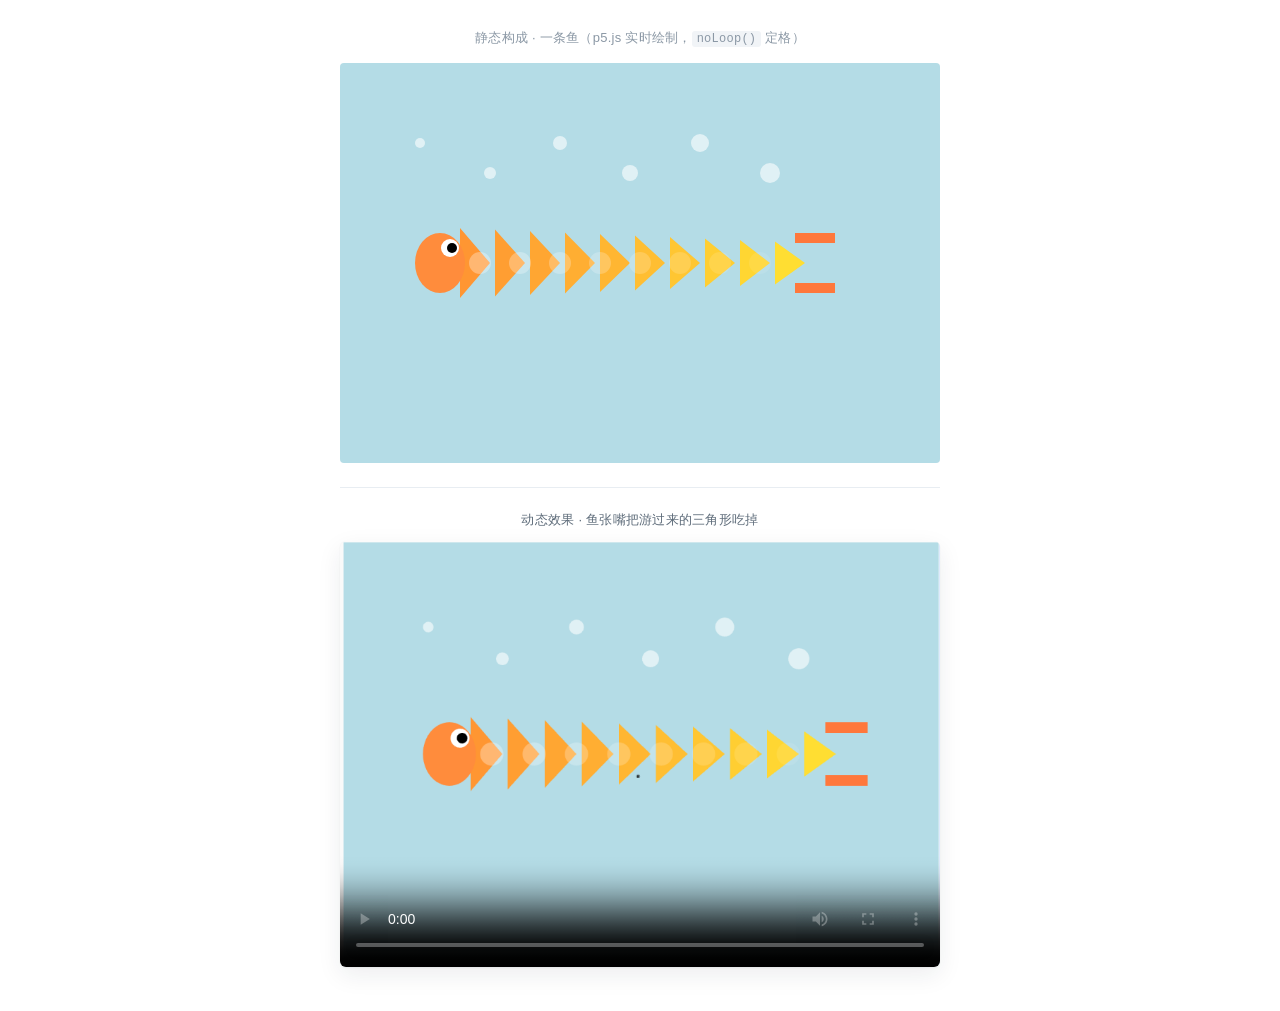
<file: index.html>
<!DOCTYPE html>
<html lang="zh-CN">
  <head>
    <meta charset="utf-8" />
    <!-- 使用仓库内的 p5.js 本地副本，不依赖 CDN，离线也能运行 -->
    <script src="p5.js"></script>
    <script src="p5.sound.min.js"></script>
    <link rel="stylesheet" type="text/css" href="style.css">
    <title>几何构成 · 虞静</title>
  </head>
  <body>
    <p class="hint top">静态构成 · 一条鱼（p5.js 实时绘制，<code>noLoop()</code> 定格）</p>

    <div class="player">
      <p class="hint">动态效果 · 鱼张嘴把游过来的三角形吃掉</p>
      <video src="demo.mp4" poster="preview.png" controls playsinline preload="metadata"></video>
    </div>

    <script src="sketch.js"></script>

    <!-- 被作品集 iframe 内嵌时精简版式：隐藏说明与视频，只保留画布 -->
    <script>
      if (window.self !== window.top) {
        document.documentElement.classList.add('embed');
      }
    </script>
  </body>
</html>
</file>
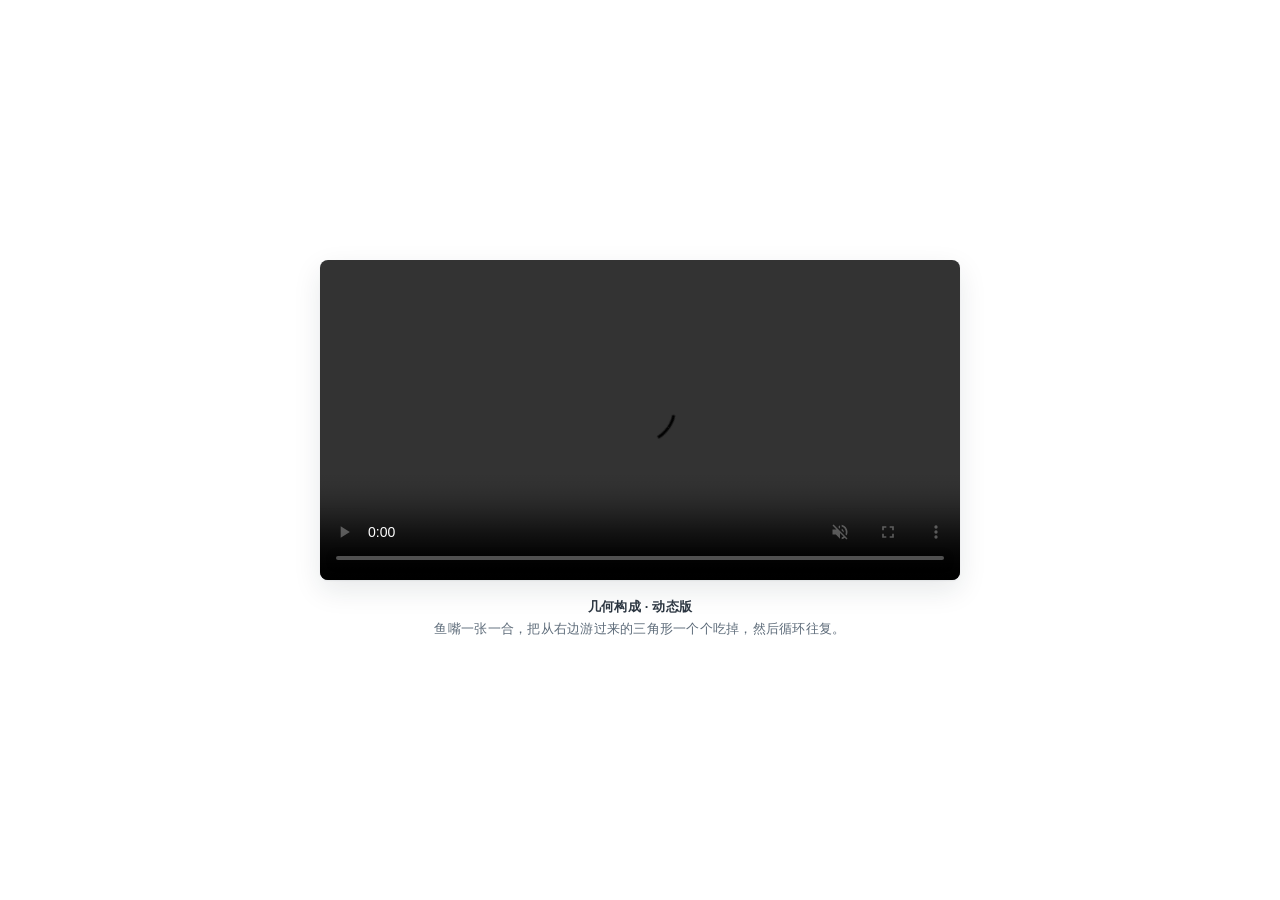
<file: motion.html>
<!DOCTYPE html>
<html lang="zh-CN">
  <head>
    <meta charset="utf-8" />
    <meta name="viewport" content="width=device-width, initial-scale=1.0" />
    <title>几何构成 · 动态版 · 虞静</title>
    <style>
      html, body { margin: 0; padding: 0; }
      body {
        min-height: 100vh;
        display: flex;
        flex-direction: column;
        align-items: center;
        justify-content: center;
        gap: 16px;
        padding: 24px 16px;
        background: #ffffff;
        box-sizing: border-box;
        font-family: -apple-system, "PingFang SC", "Microsoft YaHei", "Segoe UI", sans-serif;
        color: #5d6b79;
      }
      video {
        width: min(640px, 100%);
        border-radius: 8px;
        background: #f3f6f8;
        box-shadow: 0 1px 2px rgba(20, 35, 50, 0.06), 0 10px 28px rgba(20, 35, 50, 0.10);
      }
      p { margin: 0; font-size: 13px; letter-spacing: 0.02em; text-align: center; line-height: 1.7; }
      p b { color: #2b3540; font-weight: 600; }

      /* 被作品集内嵌时：铺满、去掉说明，避免内部滚动条 */
      html.embed body {
        padding: 0;
        gap: 0;
        background: #edf2f6;
        overflow: hidden;
      }
      html.embed p { display: none; }
      html.embed video {
        width: 100%;
        height: 100vh;
        max-height: 100vh;
        border-radius: 0;
        object-fit: contain;
        box-shadow: none;
        background: #e4ebf1;
      }
    </style>
  </head>
  <body>
    <video src="demo.mp4" controls autoplay muted loop playsinline></video>
    <p><b>几何构成 · 动态版</b><br/>鱼嘴一张一合，把从右边游过来的三角形一个个吃掉，然后循环往复。</p>
    <script>
      if (window.self !== window.top) {
        document.documentElement.classList.add('embed');
      }
    </script>
  </body>
</html>
</file>
<file: style.css>
html, body {
  margin: 0;
  padding: 0;
}

body {
  display: flex;
  flex-direction: column;
  align-items: center;
  gap: 14px;
  padding: 28px 16px 44px;
  background: #ffffff;
  font-family: -apple-system, "PingFang SC", "Microsoft YaHei", "Segoe UI", sans-serif;
  color: #5d6b79;
}

/* p5 会把 canvas 放进它自己创建的 <main> 里，用 order 控制顺序：说明 → 画布 → 视频 */
body > main {
  order: 0;
  margin: 0;
}

canvas {
  display: block;
  border-radius: 4px;
}

.hint {
  margin: 0;
  font-size: 13px;
  letter-spacing: 0.02em;
  line-height: 1.6;
  text-align: center;
}

.hint.top {
  order: -2;
  color: #8b98a5;
}

.hint code {
  font-family: ui-monospace, Consolas, monospace;
  font-size: 12px;
  background: #f1f4f7;
  padding: 1px 5px;
  border-radius: 3px;
}

.player {
  display: flex;
  flex-direction: column;
  align-items: center;
  gap: 10px;
  order: 1;
  margin-top: 10px;
  padding-top: 22px;
  border-top: 1px solid #e8edf2;
  width: min(600px, 100%);
}

.player video {
  width: 100%;
  max-width: 600px;
  border-radius: 6px;
  background: #f3f6f8;
  box-shadow: 0 1px 2px rgba(20, 35, 50, 0.06), 0 8px 24px rgba(20, 35, 50, 0.08);
}

/* ── 被作品集内嵌时：只留画布，去掉说明与视频，避免出现内部滚动条 ── */
html.embed body {
  padding: 0;
  gap: 0;
  justify-content: center;
  min-height: 100vh;
  background: #edf2f6;
}

html.embed .hint,
html.embed .player {
  display: none;
}

html.embed canvas {
  max-width: 100%;
  height: auto;
  border-radius: 0;
}
</file>
